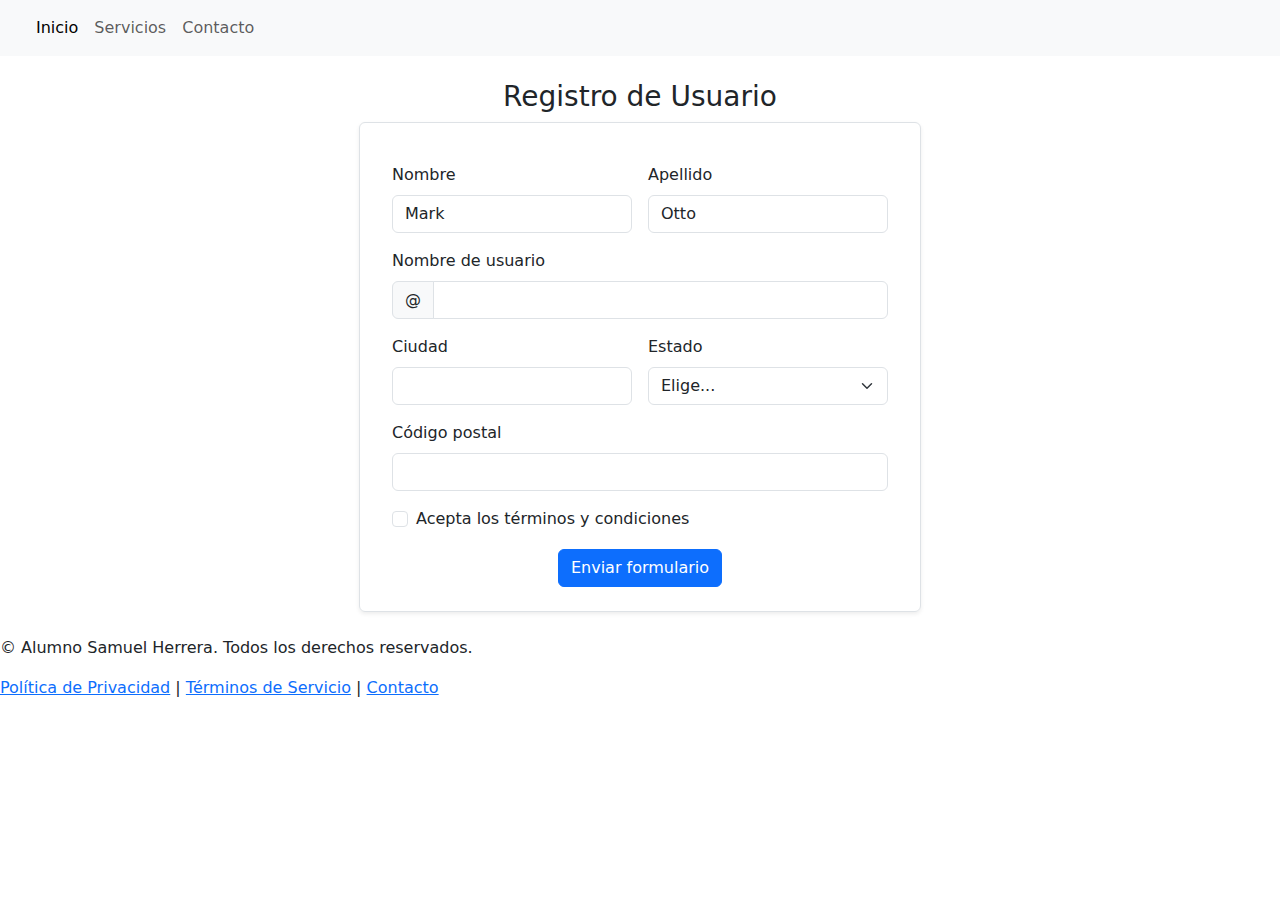
<file: contacto.html>
<!DOCTYPE html>
<html lang="en">
  <head>
    <meta charset="UTF-8" />
    <meta name="viewport" content="width=device-width, initial-scale=1.0" />
    <link rel="stylesheet" href="https://cdn.jsdelivr.net/npm/bootstrap@5.3.7/dist/css/bootstrap.min.css"/>
    <title>Contacto</title>
  </head>
  <body>
    <header>
      <nav class="navbar navbar-expand-lg bg-body-tertiary">
        <div class="container-fluid">
          <a class="navbar-brand" href="#"></a>
          <button
            class="navbar-toggler"
            type="button"
            data-bs-toggle="collapse"
            data-bs-target="#navbarNav"
            aria-controls="navbarNav"
            aria-expanded="false"
            aria-label="Toggle navigation"
          >
            <span class="navbar-toggler-icon"></span>
          </button>
          <div class="collapse navbar-collapse" id="navbarNav">
            <ul class="navbar-nav">
              <li class="nav-item">
                <a class="nav-link active" aria-current="page" href="index.html"
                  >Inicio</a
                >
              </li>
              <li class="nav-item">
                <a class="nav-link" href="servicios.html">Servicios</a>
              </li>
              <li class="nav-item">
                <a class="nav-link" href="contacto.html">Contacto</a>
              </li>
            </ul>
          </div>
        </div>
      </nav>
    </header>
    <section>
        <div class="container py-4"> <div class="row justify-content-center">
        <div class="col-md-8 col-lg-6"> <h3 class="mb-4 text-center">Registro de Usuario</h3> <form class="row g-3 needs-validation p-4 border rounded shadow-sm" novalidate> <div class="col-md-6"> <label for="validationCustom01" class="form-label">Nombre</label>
          <input type="text" class="form-control" id="validationCustom01" value="Mark" required>
          <div class="valid-feedback">
            ¡Se ve bien!
          </div>
        </div>
        <div class="col-md-6"> <label for="validationCustom02" class="form-label">Apellido</label>
          <input type="text" class="form-control" id="validationCustom02" value="Otto" required>
          <div class="valid-feedback">
            ¡Se ve bien!
          </div>
        </div>
        <div class="col-12"> <label for="validationCustomUsername" class="form-label">Nombre de usuario</label>
          <div class="input-group has-validation">
            <span class="input-group-text" id="inputGroupPrepend">@</span>
            <input type="text" class="form-control" id="validationCustomUsername" aria-describedby="inputGroupPrepend" required>
            <div class="invalid-feedback">
              Por favor, elije un nombre de usuario.
            </div>
          </div>
        </div>
        <div class="col-md-6"> <label for="validationCustom03" class="form-label">Ciudad</label>
          <input type="text" class="form-control" id="validationCustom03" required>
          <div class="invalid-feedback">
            Proporciona una ciudad válida.
          </div>
        </div>
        <div class="col-md-6"> <label for="validationCustom04" class="form-label">Estado</label>
          <select class="form-select" id="validationCustom04" required>
            <option selected disabled value="">Elige...</option>
            <option>...</option>
          </select>
          <div class="invalid-feedback">
            Selecciona un estado válido.
          </div>
        </div>
        <div class="col-12"> <label for="validationCustom05" class="form-label">Código postal</label>
          <input type="text" class="form-control" id="validationCustom05" required>
          <div class="invalid-feedback">
            Proporciona un código postal válido.
          </div>
        </div>
        <div class="col-12">
          <div class="form-check">
            <input class="form-check-input" type="checkbox" value="" id="invalidCheck" required>
            <label class="form-check-label" for="invalidCheck">
              Acepta los términos y condiciones
            </label>
            <div class="invalid-feedback">
              Debe estar de acuerdo antes de enviar.
            </div>
          </div>
        </div>
        <div class="col-12 text-center"> <button class="btn btn-primary" type="submit">Enviar formulario</button>
        </div>
      </form>
    </section>
    <script src="https://cdn.jsdelivr.net/npm/bootstrap@5.3.7/dist/js/bootstrap.bundle.min.js"></script>      
    <footer>
    <p>&copy; Alumno Samuel Herrera. Todos los derechos reservados.</p>
    <p>
        <a href="#">Política de Privacidad</a> |
        <a href="#">Términos de Servicio</a> |
        <a href="mailto:info@miempresa.com">Contacto</a>
    </p>
    <div class="social-icons">
        <a href="https://facebook.com" target="_blank"><i class="fab fa-facebook-f"></i></a>
        <a href="https://twitter.com" target="_blank"><i class="fab fa-x-twitter"></i></a>
        <a href="https://instagram.com" target="_blank"><i class="fab fa-instagram"></i></a>
    </div>
    </footer>
  </body>
</html>
</file>
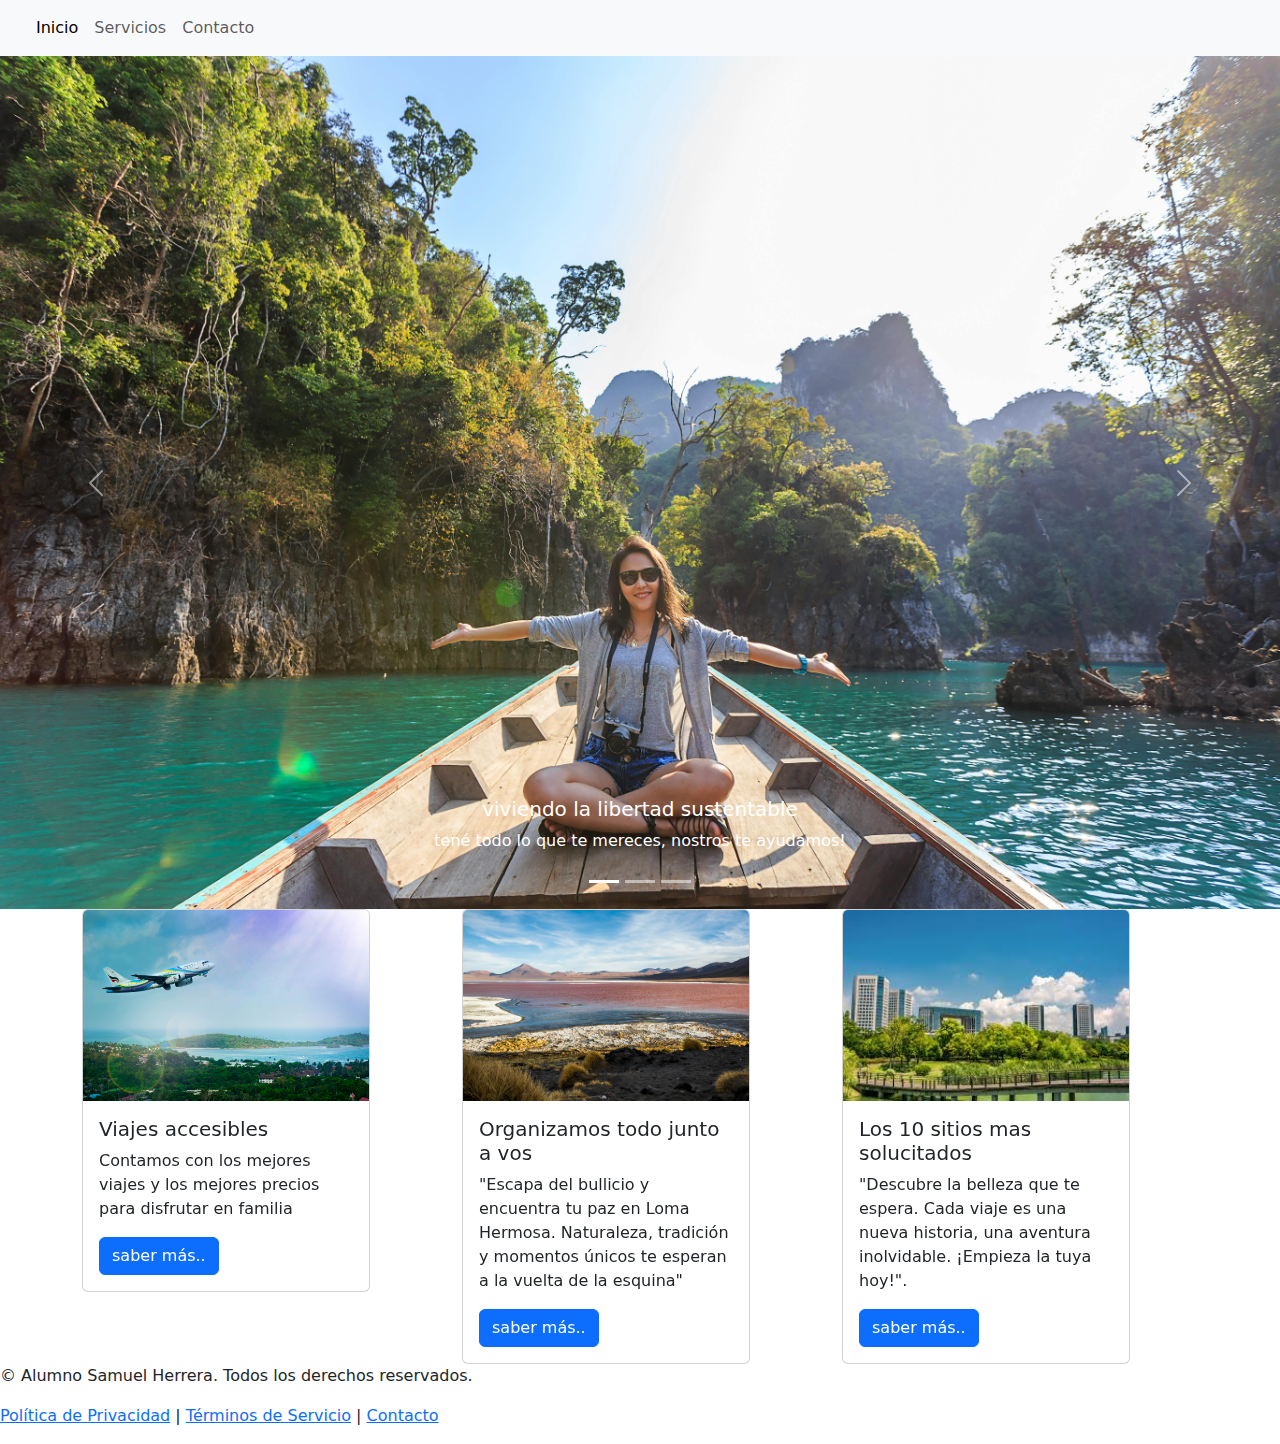
<file: servicios.html>
<!DOCTYPE html>
<html lang="en">
  <head>
    <meta charset="UTF-8" />
    <meta name="viewport" content="width=device-width, initial-scale=1.0" />
    <link
      rel="stylesheet"
      href="https://cdn.jsdelivr.net/npm/bootstrap@5.3.7/dist/css/bootstrap.min.css"
    />
    <title>Servicios en Bootstrap</title>
  </head>
  <body>
    <header>
      <nav class="navbar navbar-expand-lg bg-body-tertiary">
        <div class="container-fluid">
          <a class="navbar-brand" href="#"></a>
          <button
            class="navbar-toggler"
            type="button"
            data-bs-toggle="collapse"
            data-bs-target="#navbarNav"
            aria-controls="navbarNav"
            aria-expanded="false"
            aria-label="Toggle navigation"
          >
            <span class="navbar-toggler-icon"></span>
          </button>
          <div class="collapse navbar-collapse" id="navbarNav">
            <ul class="navbar-nav">
              <li class="nav-item">
                <a class="nav-link active" aria-current="page" href="index.html"
                  >Inicio</a
                >
              </li>
              <li class="nav-item">
                <a class="nav-link" href="servicios.html">Servicios</a>
              </li>
              <li class="nav-item">
                <a class="nav-link" href="contacto.html">Contacto</a>
              </li>
            </ul>
          </div>
        </div>
      </nav>
    </header>
    <section>
      <div id="carouselExampleCaptions" class="carousel slide">
        <div class="carousel-indicators">
          <button
            type="button"
            data-bs-target="#carouselExampleCaptions"
            data-bs-slide-to="0"
            class="active"
            aria-current="true"
            aria-label="Slide 1"
          ></button>
          <button
            type="button"
            data-bs-target="#carouselExampleCaptions"
            data-bs-slide-to="1"
            aria-label="Slide 2"
          ></button>
          <button
            type="button"
            data-bs-target="#carouselExampleCaptions"
            data-bs-slide-to="2"
            aria-label="Slide 3"
          ></button>
        </div>
        <div class="carousel-inner">
          <div class="carousel-item active">
            <img src="imagenes/banner/1.jpg" class="d-block w-100" alt="..." />
            <div class="carousel-caption d-none d-md-block">
              <h5>viviendo la libertad sustentable</h5>
              <p>tené todo lo que te mereces, nostros te ayudamos!</p>
            </div>
          </div>
          <div class="carousel-item">
            <img src="imagenes/banner/2.jpg" class="d-block w-100" alt="..." />
            <div class="carousel-caption d-none d-md-block">
              <h5>Excursiones al aire libre</h5>
              <p>
                Organizamos en cada destino caminatas guiadas para encontrarse
                con la naturaleza
              </p>
            </div>
          </div>
          <div class="carousel-item">
            <img src="imagenes/banner/3.jpg" class="d-block w-100" alt="..." />
            <div class="carousel-caption d-none d-md-block">
              <h5>Conocé nuestras mejores excursiones a Lagos</h5>
              <p>Si te gustan los lagos tenemos el viaje ideal para vos..</p>
            </div>
          </div>
        </div>
        <button
          class="carousel-control-prev"
          type="button"
          data-bs-target="#carouselExampleCaptions"
          data-bs-slide="prev"
        >
          <span class="carousel-control-prev-icon" aria-hidden="true"></span>
          <span class="visually-hidden">Previous</span>
        </button>
        <button
          class="carousel-control-next"
          type="button"
          data-bs-target="#carouselExampleCaptions"
          data-bs-slide="next"
        >
          <span class="carousel-control-next-icon" aria-hidden="true"></span>
          <span class="visually-hidden">Next</span>
        </button>
      </div>
    </section>
    <section>
      <div class="container">
        <div class="row">
          <div class="col-md-4">
            <div class="card" style="width: 18rem">
              <img src="imagenes/13.jpg" class="card-img-top" alt="..." />
              <div class="card-body">
                <h5 class="card-title">Viajes accesibles</h5>
                <p class="card-text">
                  Contamos con los mejores viajes y los mejores precios para
                  disfrutar en familia
                </p>
                <a href="#" class="btn btn-primary">saber más..</a>
              </div>
            </div>
          </div>
          <div class="col-md-4">
            <div class="card" style="width: 18rem">
              <img src="imagenes/11.jpg" class="card-img-top" alt="..." />
              <div class="card-body">
                <h5 class="card-title">Organizamos todo junto a vos</h5>
                <p class="card-text">
                  "Escapa del bullicio y encuentra tu paz en Loma Hermosa.
                  Naturaleza, tradición y momentos únicos te esperan a la vuelta
                  de la esquina"
                </p>
                <a href="#" class="btn btn-primary">saber más..</a>
              </div>
            </div>
          </div>
          <div class="col-md-4">
            <div class="card" style="width: 18rem">
              <img
                src="imagenes/ciudadverde.jpg"
                class="card-img-top"
                alt="..."
              />
              <div class="card-body">
                <h5 class="card-title">Los 10 sitios mas solucitados</h5>
                <p class="card-text">
                  "Descubre la belleza que te espera. Cada viaje es una nueva
                  historia, una aventura inolvidable. ¡Empieza la tuya hoy!".
                </p>
                <a href="#" class="btn btn-primary">saber más..</a>
              </div>
            </div>
          </div>
        </div>
      </div>
    </section>
    <script src="https://cdn.jsdelivr.net/npm/bootstrap@5.3.7/dist/js/bootstrap.bundle.min.js"></script>
    <footer>
      <p>&copy; Alumno Samuel Herrera. Todos los derechos reservados.</p>
      <p>
        <a href="#">Política de Privacidad</a> |
        <a href="#">Términos de Servicio</a> |
        <a href="mailto:info@miempresa.com">Contacto</a>
      </p>
      <div class="social-icons">
        <a href="https://facebook.com" target="_blank"
          ><i class="fab fa-facebook-f"></i
        ></a>
        <a href="https://twitter.com" target="_blank"
          ><i class="fab fa-x-twitter"></i
        ></a>
        <a href="https://instagram.com" target="_blank"
          ><i class="fab fa-instagram"></i
        ></a>
      </div>
    </footer>
  </body>
</html>
</file>
